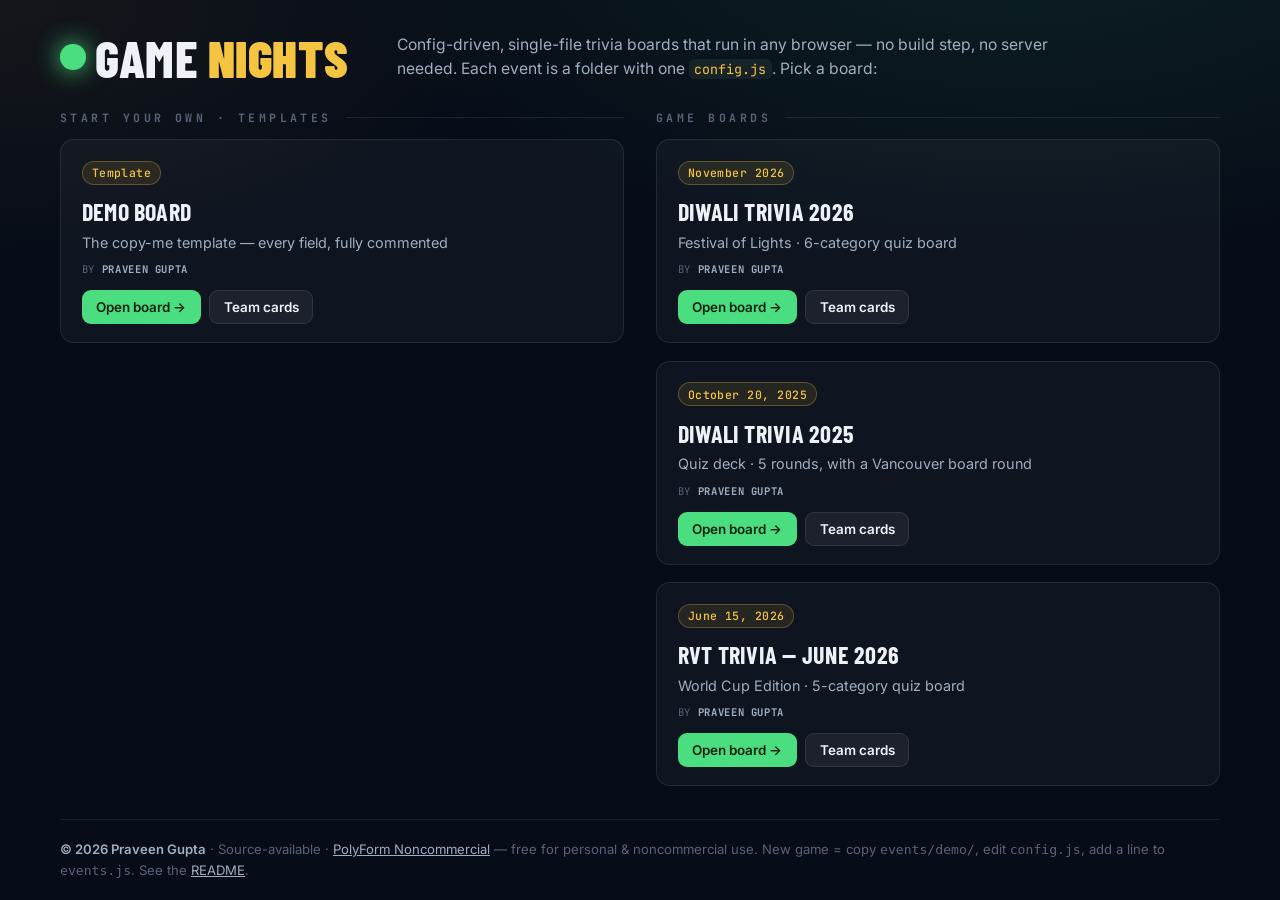
<file: index.html>
<!DOCTYPE html>
<html lang="en">

<head>
  <meta charset="utf-8">
  <meta name="viewport" content="width=device-width, initial-scale=1">
  <title>Game Nights — trivia boards</title>
  <meta name="description" content="Config-driven quiz-show trivia boards you can run in a browser.">
  <link rel="preconnect" href="https://fonts.googleapis.com">
  <link rel="preconnect" href="https://fonts.gstatic.com" crossorigin>
  <link
    href="https://fonts.googleapis.com/css2?family=Barlow+Condensed:wght@600;700;800;900&family=Inter:wght@400;500;600;700&family=JetBrains+Mono:wght@500;700&display=swap"
    rel="stylesheet">
  <style>
    :root {
      --bg: #060c18;
      --bg2: #04070f;
      --panel: rgba(255, 255, 255, .035);
      --panel-2: rgba(255, 255, 255, .06);
      --line: rgba(255, 255, 255, .09);
      --ink: #eef2f8;
      --ink-dim: #a0aec0;
      --muted: #596478;
      --accent: #4ade80;
      --gold: #f5c542;
      --radius: 14px;
    }

    * { box-sizing: border-box; margin: 0; scrollbar-width: thin; scrollbar-color: var(--panel-2) transparent; }
    *::-webkit-scrollbar { width: 9px; height: 9px; }
    *::-webkit-scrollbar-track { background: transparent; }
    *::-webkit-scrollbar-thumb { background: var(--panel-2); border-radius: 999px; }

    body {
      min-height: 100svh;
      display: flex;
      flex-direction: column;
      background:
        radial-gradient(1200px 600px at 80% -10%, rgba(74, 222, 128, .10), transparent 60%),
        radial-gradient(1000px 500px at 0% 0%, rgba(245, 197, 66, .06), transparent 55%),
        var(--bg);
      color: var(--ink);
      font-family: "Inter", system-ui, sans-serif;
      -webkit-font-smoothing: antialiased;
      padding: clamp(1.2rem, 3.5vh, 2.4rem) clamp(1rem, 5vw, 3rem) 1.2rem;
    }

    .wrap {
      max-width: 1160px;
      margin: 0 auto;
      width: 100%;
      flex: 1;                 /* pushes the footer to the bottom */
      display: flex;
      flex-direction: column;
    }

    /* brand on the left, pitch on the right — one compact masthead row */
    header {
      display: flex;
      align-items: center;
      gap: clamp(1.2rem, 4vw, 3rem);
      flex-wrap: wrap;
      margin-bottom: clamp(1.2rem, 3vh, 2rem);
    }

    .brand {
      flex: none;
      display: inline-flex; align-items: center; gap: .6rem;
      font-family: "Barlow Condensed", sans-serif; font-weight: 800;
      font-size: clamp(2.1rem, 4.6vw, 3.2rem); letter-spacing: .01em; text-transform: uppercase;
      line-height: 1;
    }
    .brand .dot { width: .5em; height: .5em; border-radius: 50%; background: var(--accent); box-shadow: 0 0 24px var(--accent); }
    .brand b { color: var(--gold); font-weight: 900; }

    .tagline { flex: 1; min-width: min(280px, 100%); color: var(--ink-dim); font-size: .98rem; max-width: 44rem; line-height: 1.55; }
    .tagline code { font-family: "JetBrains Mono", monospace; font-size: .85em; color: var(--gold); background: var(--panel-2); padding: .1em .4em; border-radius: 6px; }

    /* sections sit side by side on wide screens so the page fits without scrolling */
    main {
      flex: 1;
      display: grid;
      grid-template-columns: repeat(auto-fit, minmax(min(340px, 100%), 1fr));
      gap: 1.4rem 2rem;
      align-items: start;
    }

    .section-title {
      font-family: "JetBrains Mono", monospace; font-weight: 700; font-size: .72rem;
      letter-spacing: .3em; text-transform: uppercase; color: var(--muted);
      margin: 0 0 .9rem;
      display: flex; align-items: center; gap: .9rem;
    }
    .section-title::after { content: ""; flex: 1; height: 1px; background: var(--line); }

    .grid {
      display: grid; gap: 1.1rem;
      grid-template-columns: repeat(auto-fill, minmax(min(300px, 100%), 1fr));
    }

    .card {
      position: relative; display: flex; flex-direction: column;
      background: var(--panel); border: 1px solid var(--line); border-radius: var(--radius);
      padding: 1.3rem 1.3rem 1.1rem; transition: transform .16s ease, border-color .16s ease, background .16s ease;
    }
    .card:hover { transform: translateY(-3px); border-color: rgba(74, 222, 128, .4); background: var(--panel-2); }

    .chip {
      align-self: flex-start; font-family: "JetBrains Mono", monospace; font-weight: 500; font-size: .72rem;
      letter-spacing: .04em; color: var(--gold); background: rgba(245, 197, 66, .1);
      border: 1px solid rgba(245, 197, 66, .28); padding: .22rem .55rem; border-radius: 999px; margin-bottom: .9rem;
    }

    .card h2 {
      font-family: "Barlow Condensed", sans-serif; font-weight: 700; text-transform: uppercase;
      font-size: 1.5rem; letter-spacing: .01em; line-height: 1.08;
    }
    .card p { margin-top: .4rem; color: var(--ink-dim); font-size: .9rem; line-height: 1.5; flex: 1; }

    .byline {
      margin-top: .55rem; font-family: "JetBrains Mono", monospace; font-size: .66rem;
      letter-spacing: .06em; color: var(--muted); text-transform: uppercase;
    }
    .byline b { color: var(--ink-dim); font-weight: 700; }

    .actions { display: flex; gap: .5rem; margin-top: .9rem; flex-wrap: wrap; }
    .btn {
      display: inline-flex; align-items: center; gap: .35rem; text-decoration: none;
      font-weight: 600; font-size: .84rem; padding: .5rem .85rem; border-radius: 9px;
      border: 1px solid var(--line); color: var(--ink); background: var(--panel-2); transition: background .15s, border-color .15s;
    }
    .btn:hover { background: rgba(255, 255, 255, .1); }
    .btn.primary { background: var(--accent); color: #04220f; border-color: transparent; }
    .btn.primary:hover { filter: brightness(1.08); }

    footer {
      margin-top: 1.6rem; padding-top: 1.2rem; border-top: 1px solid var(--line);
      color: var(--muted); font-size: .82rem; line-height: 1.6;
    }
    footer a { color: var(--ink-dim); }
    footer .copy { color: var(--ink-dim); font-weight: 600; }
  </style>
</head>

<body>
  <div class="wrap">
    <header>
      <div class="brand"><span class="dot"></span>GAME <b>NIGHTS</b></div>
      <p class="tagline">Config-driven, single-file trivia boards that run in any browser — no build step, no
        server needed. Each event is a folder with one <code>config.js</code>. Pick a board:</p>
    </header>

    <main id="main"></main>

    <footer>
      <span class="copy">© 2026 Praveen Gupta</span> · Source-available ·
      <a href="https://github.com/pvgupta24/game-nights/blob/main/LICENSE">PolyForm Noncommercial</a> —
      free for personal &amp; noncommercial use. New game = copy <code>events/demo/</code>,
      edit <code>config.js</code>, add a line to <code>events.js</code>. See the
      <a href="https://github.com/pvgupta24/game-nights">README</a>.
    </footer>
  </div>

  <script src="events.js"></script>
  <script>
    (function () {
      var events = window.TRIVIA_EVENTS || [];
      var main = document.getElementById("main");
      function esc(s) { var d = document.createElement("div"); d.textContent = s == null ? "" : s; return d.innerHTML; }

      function card(ev) {
        var base = "events/" + ev.slug + "/";
        var play = base + (ev.play || "index.html");
        var cards = ev.cards ? '<a class="btn" href="' + base + 'team-cards.html">Team cards</a>' : "";
        var byline = ev.author ? '<div class="byline">by <b>' + esc(ev.author) + '</b></div>' : "";
        return '' +
          '<article class="card">' +
            (ev.date ? '<span class="chip">' + esc(ev.date) + '</span>' : '') +
            '<h2>' + esc(ev.title) + '</h2>' +
            '<p>' + esc(ev.subtitle) + '</p>' +
            byline +
            '<div class="actions">' +
              '<a class="btn primary" href="' + play + '">Open board →</a>' +
              cards +
            '</div>' +
          '</article>';
      }

      function section(title, list) {
        if (!list.length) return "";
        return '<section>' +
                 '<div class="section-title">' + esc(title) + '</div>' +
                 '<div class="grid">' + list.map(card).join("") + '</div>' +
               '</section>';
      }

      var boards = events.filter(function (e) { return (e.kind || "board") === "board"; });
      var templates = events.filter(function (e) { return e.kind === "template"; });

      main.innerHTML =
        section("Start your own · templates", templates) +
        section("Game boards", boards);

      if (!events.length) main.innerHTML = '<p style="color:var(--ink-dim)">No events yet — add one to events.js.</p>';
    })();
  </script>
</body>

</html>
</file>
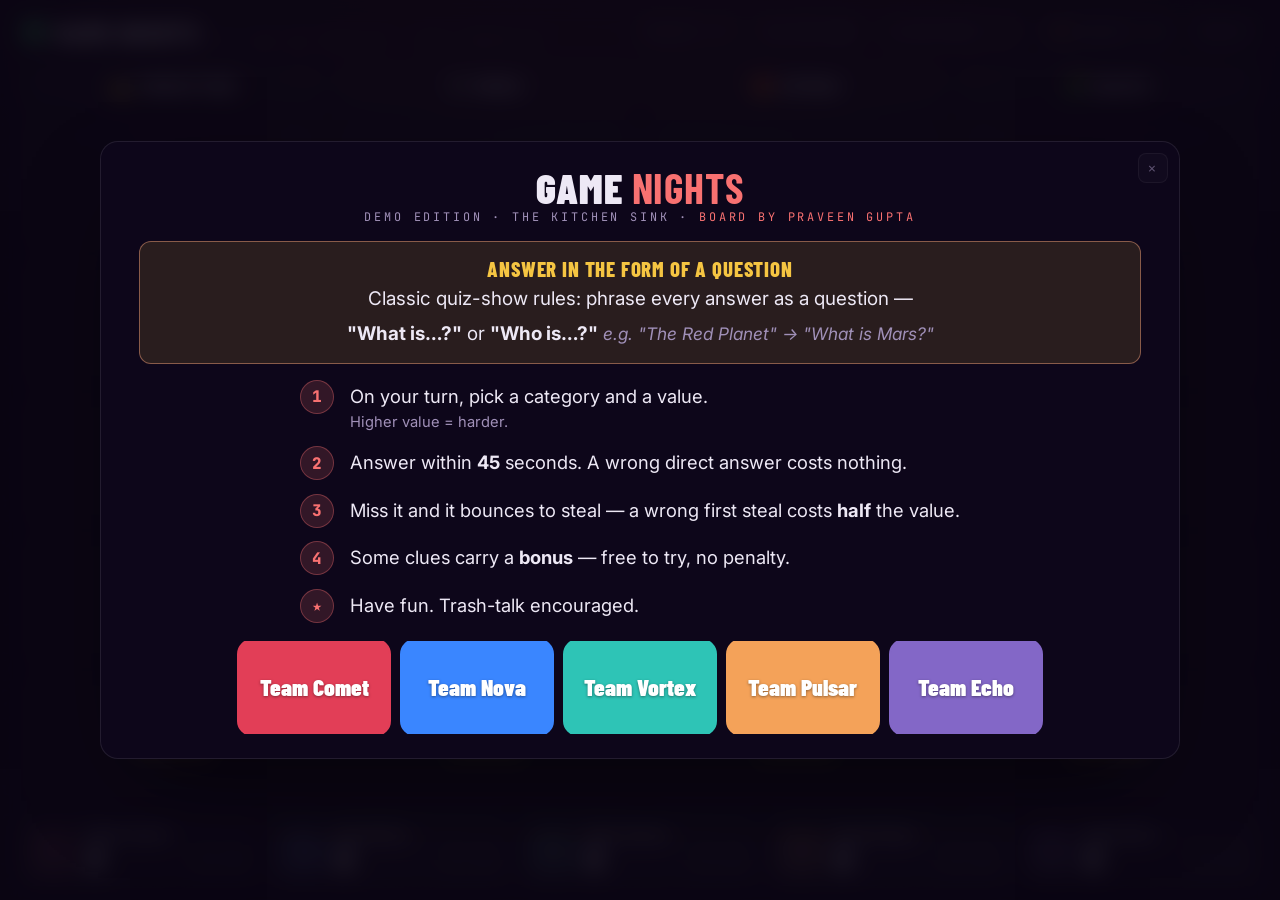
<file: events/demo/index.html>
<!DOCTYPE html>
<html lang="en">

<head>
  <meta charset="utf-8">
  <meta name="viewport" content="width=device-width, initial-scale=1">
  <title>Game Nights · Demo Board</title>
  <link rel="preconnect" href="https://fonts.googleapis.com">
  <link rel="preconnect" href="https://fonts.gstatic.com" crossorigin>
  <link
    href="https://fonts.googleapis.com/css2?family=Barlow+Condensed:wght@600;700;800;900&family=Inter:wght@400;500;600;700;800&family=JetBrains+Mono:wght@400;500;700;800&display=swap"
    rel="stylesheet">
  <link rel="stylesheet" href="../../engine/quizboard.css">
</head>

<body>
  <!-- Demo event = engine + config. Edit config.js; the engine builds the board. -->
  <script src="config.js"></script>
  <script src="../../engine/youtube.js"></script>
  <script src="../../engine/quizboard.js"></script>
</body>

</html>
</file>
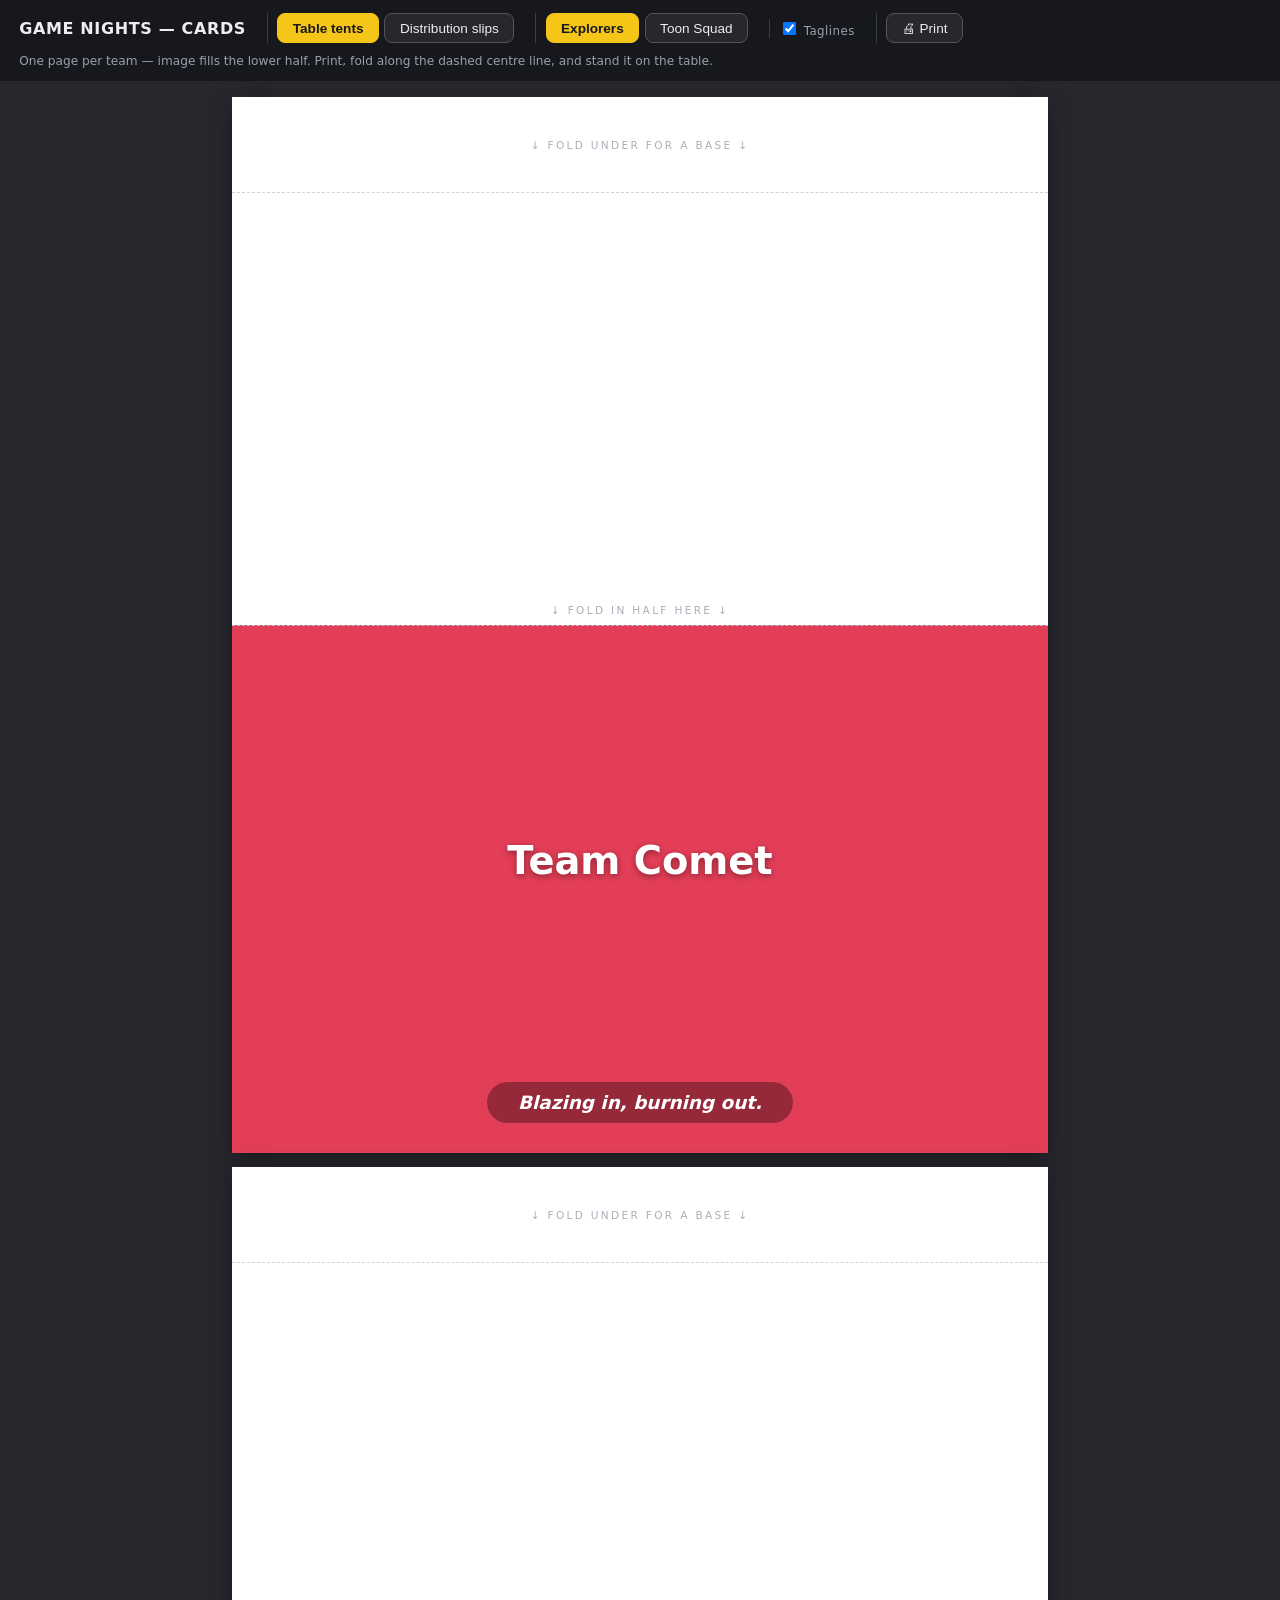
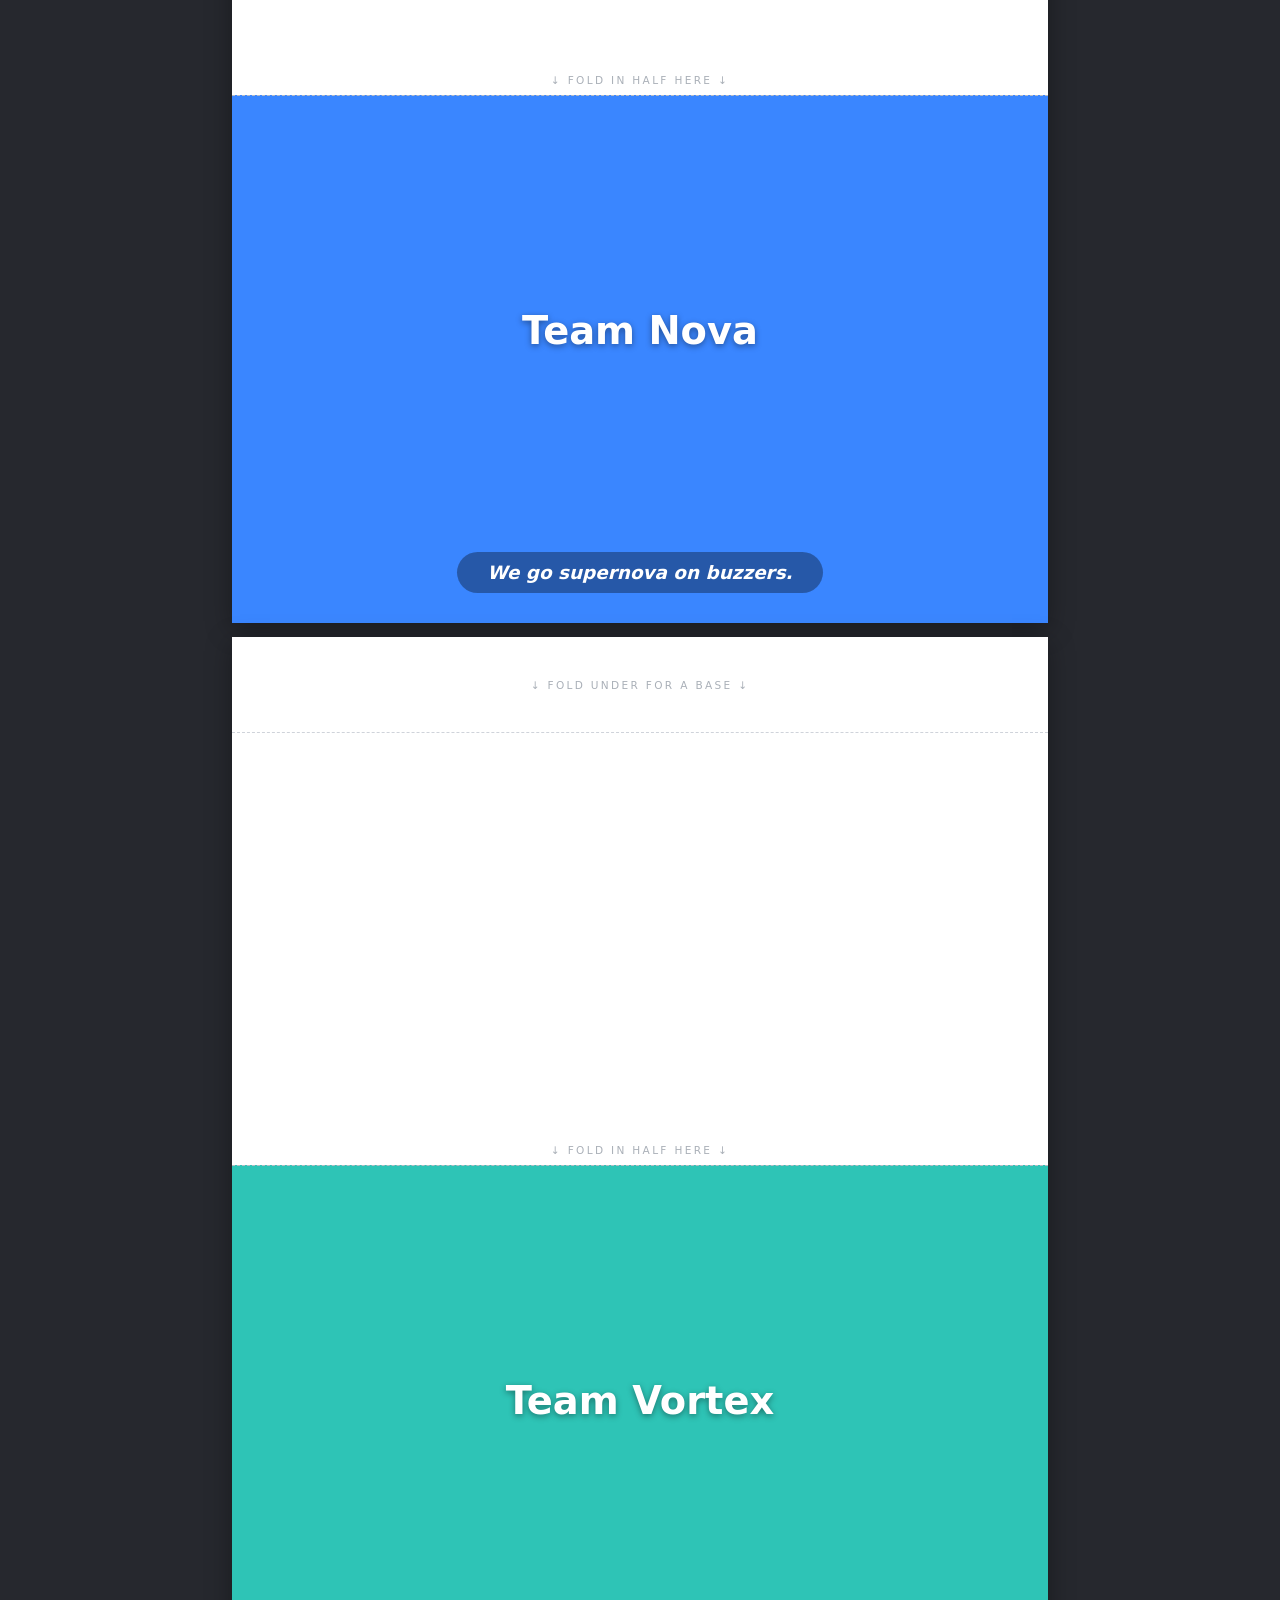
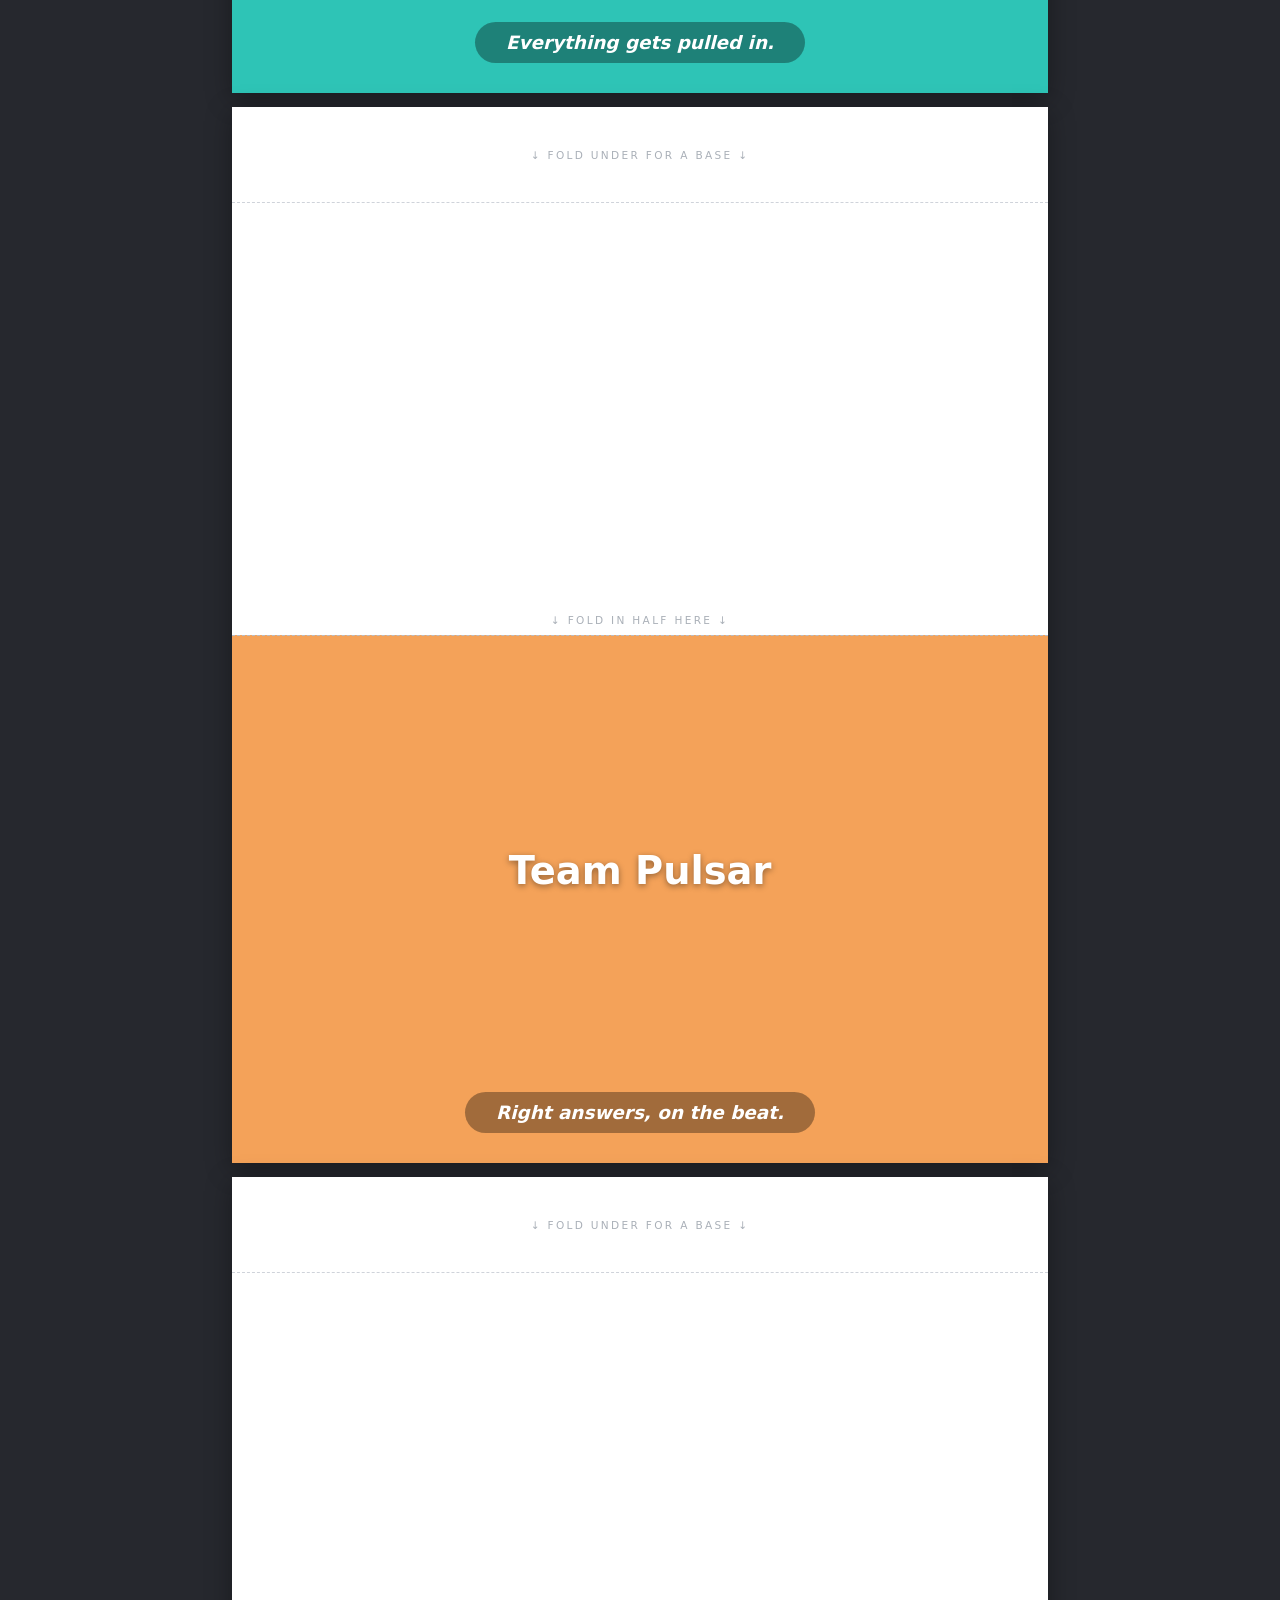
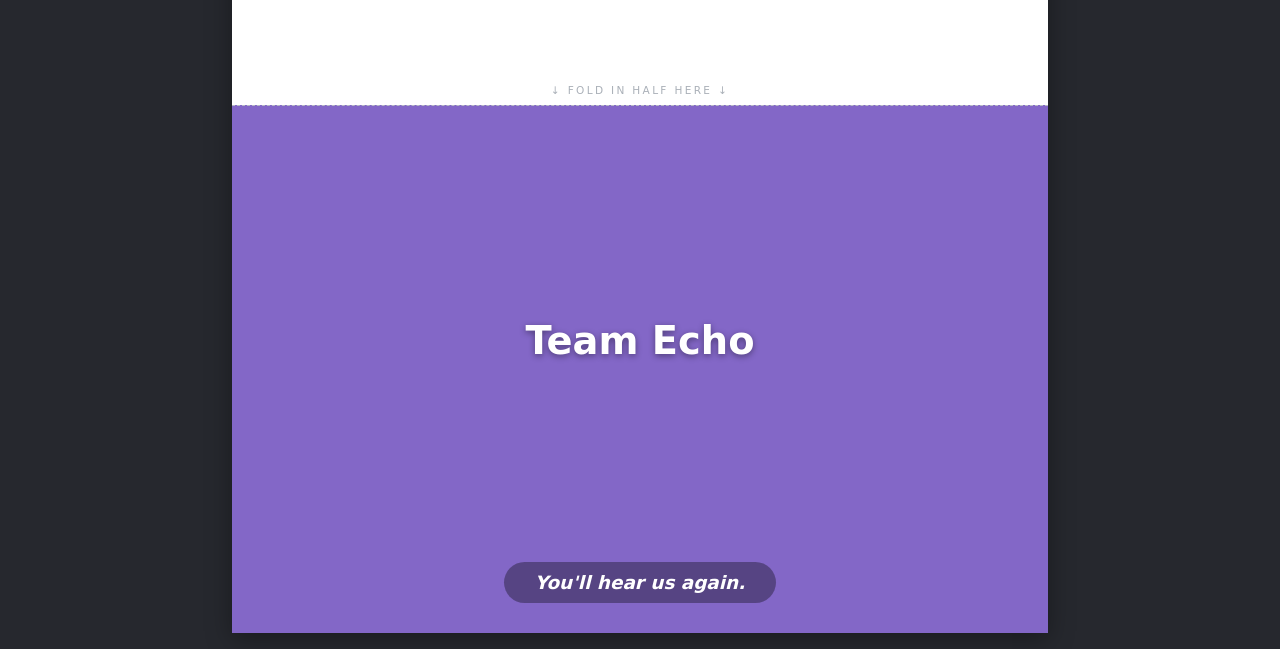
<file: events/demo/team-cards.html>
<!DOCTYPE html>
<html lang="en">

<head>
  <meta charset="utf-8">
  <meta name="viewport" content="width=device-width, initial-scale=1">
  <title>Game Nights · Demo — Team Cards</title>
  <link rel="stylesheet" href="../../engine/team-cards.css">
</head>

<body>
  <!-- Printable team badges — reads the same config.js roster as the board. -->
  <script src="config.js"></script>
  <script src="../../engine/team-cards.js"></script>
</body>

</html>
</file>
<file: engine/quizboard.css>
/* ============ THEMES — IPL-fantasy design language (Stadium palettes) ============ */
    /* noir = Stadium Noir (deep navy, green accent) · dusk = Dusk Stadium (plum, coral) · day = Day Game (warm paper) */
    :root,
    [data-theme="noir"] {
      --bg: #060c18;
      --bg2: #04070f;
      --panel: rgba(255, 255, 255, .034);
      --panel-2: rgba(255, 255, 255, .06);
      --panel-3: rgba(255, 255, 255, .09);
      --line: rgba(255, 255, 255, .082);
      --line-soft: rgba(255, 255, 255, .05);
      --ink: #eef2f8;
      --ink-dim: #a0aec0;
      --muted: #596478;
      --accent: #4ade80;
      --accent-deep: #2f9d5b;
      --accent-2: #f5c542;
      --accent-glow: rgba(74, 222, 128, .16);
      --gold: #f5c542;
      --gold-fg: #000000;
      --on-accent: #04220f;
      --danger: #ef4444;
      --ok: #4ade80;
      --modal-bg: #0b1120;
      --scrim: rgba(3, 6, 12, .88);
      --vignette: transparent;
      --texture: .5;
      --radius: 10px;
    }

    [data-theme="dusk"] {
      --bg: #12091e;
      --bg2: #0a0512;
      --panel: rgba(255, 255, 255, .04);
      --panel-2: rgba(255, 255, 255, .07);
      --panel-3: rgba(255, 255, 255, .10);
      --line: rgba(255, 255, 255, .09);
      --line-soft: rgba(255, 255, 255, .055);
      --ink: #ede8f5;
      --ink-dim: #a090b8;
      --muted: #5e4f72;
      --accent: #f87171;
      --accent-deep: #c4504f;
      --accent-2: #f5c542;
      --accent-glow: rgba(248, 113, 113, .18);
      --gold: #f5c542;
      --gold-fg: #1a1200;
      --on-accent: #2a0008;
      --danger: #f87171;
      --ok: #4ade80;
      --modal-bg: #0d061a;
      --scrim: rgba(10, 5, 18, .88);
      --vignette: transparent;
      --texture: .45;
      --radius: 10px;
    }

    [data-theme="day"] {
      --bg: #f2f5f9;
      --bg2: #e7ecf3;
      --panel: rgba(255, 255, 255, .85);
      --panel-2: rgba(0, 0, 0, .04);
      --panel-3: rgba(0, 0, 0, .07);
      --line: rgba(0, 0, 0, .09);
      --line-soft: rgba(0, 0, 0, .06);
      --ink: #12202e;
      --ink-dim: #445060;
      --muted: #8a9ab0;
      --accent: #16a34a;
      --accent-deep: #0f7a37;
      --accent-2: #b8860b;
      --accent-glow: rgba(22, 163, 74, .14);
      --gold: #b8860b;
      --gold-fg: #ffffff;
      --on-accent: #ffffff;
      --danger: #dc2626;
      --ok: #16a34a;
      --modal-bg: #ffffff;
      --scrim: rgba(242, 245, 249, .93);
      --vignette: transparent;
      --texture: .16;
      --radius: 10px;
    }

    /* festive night: aubergine sky, marigold lamps, rani-pink rangoli accents */
    [data-theme="diya"] {
      --bg: #160b1e;
      --bg2: #0d0613;
      --panel: rgba(255, 214, 160, .04);
      --panel-2: rgba(255, 214, 160, .07);
      --panel-3: rgba(255, 214, 160, .10);
      --line: rgba(255, 206, 140, .10);
      --line-soft: rgba(255, 206, 140, .06);
      --ink: #fbf1e3;
      --ink-dim: #c9ab8a;
      --muted: #6f5a54;
      --accent: #f59e0b;
      --accent-deep: #c2410c;
      --accent-2: #f472b6;
      --accent-glow: rgba(245, 158, 11, .20);
      --gold: #fcd34d;
      --gold-fg: #1a0f00;
      --on-accent: #2a1400;
      --danger: #f87171;
      --ok: #4ade80;
      --modal-bg: #170c20;
      --scrim: rgba(12, 6, 16, .9);
      --vignette: transparent;
      --texture: .45;
      --radius: 10px;
    }

    * {
      box-sizing: border-box;
      margin: 0
    }

    html,
    body {
      height: 100%
    }

    body {
      background: var(--bg);
      color: var(--ink);
      font-family: "Inter", system-ui, sans-serif;
      overflow: hidden;
      user-select: none;
      -webkit-font-smoothing: antialiased;
      -moz-osx-font-smoothing: grayscale;
      transition: background .25s ease, color .25s ease;
    }

    /* subtle, theme-aware scrollbars — if one ever appears, it should whisper */
    * {
      scrollbar-width: thin;
      scrollbar-color: var(--panel-3) transparent;
    }

    *::-webkit-scrollbar {
      width: 9px;
      height: 9px;
    }

    *::-webkit-scrollbar-track {
      background: transparent;
    }

    *::-webkit-scrollbar-thumb {
      background: var(--panel-3);
      border-radius: 999px;
      border: 2px solid transparent;
      background-clip: padding-box;
    }

    *::-webkit-scrollbar-thumb:hover {
      background: var(--muted);
      background-clip: padding-box;
    }

    *::-webkit-scrollbar-corner {
      background: transparent;
    }

    /* subtle fractal-noise grain, IPL style */
    body::before {
      content: "";
      position: fixed;
      inset: 0;
      pointer-events: none;
      z-index: 0;
      opacity: var(--texture);
      background-image: url("data:image/svg+xml,%3Csvg viewBox='0 0 256 256' xmlns='http://www.w3.org/2000/svg'%3E%3Cfilter id='n'%3E%3CfeTurbulence type='fractalNoise' baseFrequency='0.85' numOctaves='4' stitchTiles='stitch'/%3E%3C/filter%3E%3Crect width='100%25' height='100%25' filter='url(%23n)' opacity='0.04'/%3E%3C/svg%3E");
    }

    /* soft primary glow from the top, very faint */
    body::after {
      content: "";
      position: fixed;
      inset: 0;
      pointer-events: none;
      z-index: 0;
      background: radial-gradient(120% 80% at 50% -15%, var(--accent-glow), transparent 55%);
    }

    #app {
      position: relative;
      z-index: 1;
      height: 100svh;
      display: flex;
      flex-direction: column;
      padding: 1rem 1.3rem .85rem;
      gap: .85rem;
    }

    /* ============ header ============ */
    header {
      display: flex;
      align-items: center;
      gap: 1rem;
      flex-wrap: wrap;
    }

    .brand {
      display: flex;
      align-items: baseline;
      gap: .7rem;
    }

    .brand .mark {
      font-family: "Barlow Condensed", sans-serif;
      font-weight: 900;
      letter-spacing: .04em;
      font-size: 1.7rem;
      text-transform: uppercase;
      color: var(--ink);
      display: flex;
      align-items: center;
      gap: .5rem;
    }

    .brand .dot {
      width: 12px;
      height: 12px;
      border-radius: 3px;
      background: var(--accent);
      box-shadow: 0 0 14px var(--accent-glow);
    }

    /* optional event logo in place of the accent dot (meta.logo) */
    .brand .brandlogo {
      height: 26px;
      width: auto;
      max-width: 44px;
      object-fit: contain;
      border-radius: 5px;
      display: block;
    }

    .brand .sub {
      font-family: "JetBrains Mono", monospace;
      font-size: .66rem;
      letter-spacing: .28em;
      color: var(--ink-dim);
      text-transform: uppercase;
    }

    header .spacer {
      flex: 1
    }

    .hbtn {
      font-family: "JetBrains Mono", monospace;
      font-size: .68rem;
      letter-spacing: .12em;
      text-transform: uppercase;
      color: var(--ink-dim);
      background: var(--panel);
      border: 1px solid var(--line);
      border-radius: 8px;
      padding: .46rem .8rem;
      cursor: pointer;
      transition: all .16s ease;
    }

    .hbtn:hover {
      color: var(--ink);
      border-color: var(--accent-deep);
      background: var(--panel-2);
    }

    .hbtn.warn:hover {
      color: var(--danger);
      border-color: var(--danger);
    }

    /* subtle close ✕ for the rules card + settings drawer */
    .mclose {
      position: absolute;
      top: .7rem;
      right: .7rem;
      width: 30px;
      height: 30px;
      display: flex;
      align-items: center;
      justify-content: center;
      padding: 0;
      font-size: .82rem;
      line-height: 1;
      opacity: .55;
      z-index: 3;
    }

    .mclose:hover {
      opacity: 1;
    }

    /* ============ board ============ */
    #board {
      flex: 1;
      display: grid;
      gap: 9px;
      min-height: 0;
      grid-template-rows: auto repeat(5, minmax(0, 1fr));
    }

    .cat {
      display: flex;
      align-items: center;
      justify-content: center;
      text-align: center;
      padding: .7rem .4rem;
      background: var(--panel);
      color: var(--ink);
      border: 1px solid var(--line);
      border-radius: var(--radius);
      font-family: "Barlow Condensed", sans-serif;
      font-weight: 800;
      letter-spacing: .05em;
      text-transform: uppercase;
      font-size: clamp(.78rem, 1.5vw, 1.35rem);
      animation: drop .5s cubic-bezier(.2, .7, .2, 1) backwards;
    }

    .cell {
      position: relative;
      min-height: 0;
      border: 1px solid var(--line);
      border-radius: var(--radius);
      background: var(--panel);
      color: var(--gold);
      font-family: "JetBrains Mono", monospace;
      font-weight: 800;
      font-size: clamp(1rem, 5vmin, 4rem);
      display: flex;
      align-items: center;
      justify-content: center;
      cursor: pointer;
      transition: transform .15s ease, border-color .15s ease, box-shadow .15s ease, background .15s ease;
      animation: drop .5s cubic-bezier(.2, .7, .2, 1) backwards;
      overflow: hidden;
    }

    .cell:hover {
      transform: translateY(-3px);
      background: var(--panel-2);
      border-color: color-mix(in oklch, var(--accent) 45%, var(--line));
      box-shadow: 0 12px 32px -14px var(--accent-glow);
    }

    .cell.used {
      color: var(--ink-dim);
      cursor: pointer;
      background: linear-gradient(165deg, var(--panel) 0%, var(--bg2) 100%);
      border-color: var(--line-soft);
      border-style: dashed;
    }

    .cell.used .val {
      opacity: .5;
      font-size: .72em;
    }

    .cell.used::after {
      content: "↺ review";
      position: absolute;
      bottom: 7px;
      left: 0;
      right: 0;
      text-align: center;
      font-family: "JetBrains Mono", monospace;
      font-size: .5rem;
      letter-spacing: .18em;
      text-transform: uppercase;
      color: var(--ink-dim);
      opacity: .7;
    }

    .cell.used:hover {
      transform: translateY(-2px);
      border-style: solid;
      border-color: var(--accent-deep);
      box-shadow: none;
    }

    @keyframes drop {
      from {
        opacity: 0;
        transform: translateY(14px)
      }

      to {
        opacity: 1;
        transform: none
      }
    }

    /* ============ score rail ============ */
    #rail {
      display: flex;
      gap: 9px;
    }

    .team {
      flex: 1;
      min-width: 0;
      display: flex;
      align-items: center;
      gap: .6rem;
      background: linear-gradient(165deg, var(--panel-2), var(--panel));
      border: 1px solid var(--line);
      border-radius: var(--radius);
      padding: .5rem .7rem;
    }

    .team .tlogo {
      width: 42px;
      height: 42px;
      border-radius: 10px;
      object-fit: cover;
      flex: none;
      background: var(--panel-3);
      box-shadow: 0 0 0 2px var(--tc, var(--accent)), 0 0 12px -2px var(--tc, transparent);
    }

    .team .tlogo.hidden {
      box-shadow: none;
      display: flex;
      align-items: center;
      justify-content: center;
      border: 2px solid var(--tc, var(--accent));
      color: var(--tc, var(--accent));
      font-family: "JetBrains Mono", monospace;
      font-weight: 700;
      font-size: 1.2rem;
    }

    .team .tinfo {
      flex: 1;
      min-width: 0;
    }

    .team .tname {
      display: block;
      font-weight: 800;
      font-size: clamp(.82rem, 1vw, 1.05rem);
      letter-spacing: .02em;
      white-space: nowrap;
      overflow: hidden;
      text-overflow: ellipsis;
      color: var(--ink);
      margin-bottom: .05rem;
    }

    .team .row {
      display: flex;
      align-items: center;
      gap: .4rem;
    }

    .team .score {
      flex: 1;
      font-family: "JetBrains Mono", monospace;
      font-weight: 800;
      font-size: clamp(1.35rem, 2.7vw, 2.5rem);
      color: var(--ink);
      font-variant-numeric: tabular-nums;
      line-height: 1;
    }

    .team .score.neg {
      color: var(--danger);
    }

    .team .adj {
      width: 25px;
      height: 25px;
      border-radius: 7px;
      border: 1px solid var(--line);
      background: var(--panel);
      color: var(--ink-dim);
      cursor: pointer;
      font-family: "JetBrains Mono", monospace;
      font-size: .9rem;
      line-height: 1;
      transition: all .15s ease;
    }

    .team .adj:hover {
      color: var(--ink);
      border-color: var(--tc, var(--ink-dim));
    }

    /* ============ question overlay ============ */
    #overlay {
      position: fixed;
      inset: 0;
      z-index: 20;
      display: none;
      background: var(--scrim);
      backdrop-filter: blur(9px);
    }

    #overlay.open {
      display: flex;
      flex-direction: column;
      padding: 1.2rem clamp(1.1rem, 2.6vw, 2.4rem) .9rem;
      animation: fade .25s ease;
      gap: .8rem;
    }

    @keyframes fade {
      from {
        opacity: 0
      }

      to {
        opacity: 1
      }
    }

    .ohead {
      display: flex;
      align-items: center;
      gap: 1rem;
    }

    .ohead .ocat {
      font-family: "Barlow Condensed", sans-serif;
      font-weight: 800;
      letter-spacing: .06em;
      text-transform: uppercase;
      color: var(--accent);
      font-size: 1.4rem;
    }

    .ohead .opts {
      font-family: "JetBrains Mono", monospace;
      color: var(--gold);
      font-weight: 800;
      font-size: 1.5rem;
      background: color-mix(in oklch, var(--gold) 12%, transparent);
      border: 1px solid color-mix(in oklch, var(--gold) 32%, var(--line));
      border-radius: 8px;
      padding: .1rem .7rem;
    }

    .ohead .reviewTag {
      display: none;
      font-family: "JetBrains Mono", monospace;
      font-size: .66rem;
      letter-spacing: .2em;
      text-transform: uppercase;
      color: var(--ink-dim);
      border: 1px dashed var(--line);
      border-radius: 6px;
      padding: .3rem .6rem;
    }

    .ohead.review .reviewTag {
      display: inline;
    }

    .ohead .oclose {
      margin-left: auto;
    }

    /* timer */
    .thud {
      display: flex;
      align-items: center;
      gap: .55rem;
      font-family: "JetBrains Mono", monospace;
      margin-left: auto;
    }

    .ohead.review+#ttrack {
      opacity: .25;
    }

    .thud #timerMode {
      font-size: .62rem;
      letter-spacing: .22em;
      text-transform: uppercase;
      color: var(--ink-dim);
      font-weight: 600;
    }

    .thud #timeLeft {
      font-size: 1.4rem;
      font-weight: 800;
      color: var(--accent);
      font-variant-numeric: tabular-nums;
      min-width: 2.2ch;
      text-align: right;
    }

    .thud.pass #timeLeft {
      color: var(--danger);
    }

    .thud.pass #timerMode {
      color: var(--danger);
    }

    .thud.urgent #timeLeft {
      animation: pulse .5s ease infinite alternate;
    }

    .thud.expired #timerMode {
      color: var(--danger);
      font-weight: 800;
    }

    .thud .ctl {
      font-size: .58rem;
      letter-spacing: .14em;
      text-transform: uppercase;
      color: var(--ink-dim);
      border: 1px solid var(--line);
      border-radius: 5px;
      padding: .18rem .4rem;
    }

    .thud.paused .ctl {
      color: var(--accent);
      border-color: var(--accent-deep);
    }

    @keyframes pulse {
      from {
        opacity: 1
      }

      to {
        opacity: .35
      }
    }

    #ttrack {
      flex: none;
      position: relative;
      height: 24px;
      margin: -.1rem 0;
    }

    #ttrack .rail {
      position: absolute;
      left: 0;
      right: 0;
      bottom: 5px;
      height: 4px;
      background: var(--line-soft);
      border-radius: 3px;
    }

    #tfill {
      position: absolute;
      left: 0;
      bottom: 5px;
      height: 4px;
      width: 0%;
      background: linear-gradient(90deg, var(--accent-deep), var(--accent));
      border-radius: 3px;
    }

    #ttrack.pass #tfill {
      background: linear-gradient(90deg, #9a3a28, var(--danger));
    }

    #car {
      position: absolute;
      bottom: 3px;
      left: 0;
      opacity: .16;
      transition: opacity .25s ease;
      will-change: transform;
      line-height: 1;
    }

    #car svg {
      width: 34px;
      display: block;
    }

    #car.asClock svg {
      width: 22px;
    }

    #car.asClock {
      bottom: 1px;
    }

    #car.asGlyph {
      bottom: 1px;
    }

    #car .memoji {
      display: block;
      font-size: 18px;
      line-height: 1;
    }

    #car path {
      fill: var(--gold);
    }

    #car line {
      stroke: var(--gold);
    }

    #car ellipse {
      fill: var(--bg);
    }

    #car circle {
      fill: var(--bg);
      stroke: var(--gold);
    }

    #ttrack.running #car {
      opacity: 1;
    }

    #ttrack.pass #car path {
      fill: var(--danger);
    }

    #ttrack.pass #car circle {
      stroke: var(--danger);
    }

    #ttrack.pass #car line {
      stroke: var(--danger);
    }

    #ttrack.expired #tfill {
      animation: flash .3s ease 4;
    }

    @keyframes flash {
      from {
        opacity: 1
      }

      to {
        opacity: .3
      }
    }

    /* split panes */
    .osplit {
      flex: 1;
      min-height: 0;
      display: grid;
      gap: 11px;
      grid-template-columns: 1.05fr 1fr;
      grid-template-rows: minmax(0, 1fr);
    }

    .osplit.hasBonus {
      grid-template-rows: minmax(0, 1.7fr) minmax(0, 1fr);
    }

    .pane {
      background: linear-gradient(165deg, var(--panel-2), var(--panel));
      border: 1px solid var(--line);
      border-radius: var(--radius);
      padding: 1.1rem 1.3rem;
      display: flex;
      flex-direction: column;
      gap: .7rem;
      min-height: 0;
      overflow: hidden;
    }

    .pane .plab {
      font-family: "JetBrains Mono", monospace;
      font-size: .62rem;
      letter-spacing: .28em;
      text-transform: uppercase;
      color: var(--ink-dim);
      flex: none;
    }

    .pane .center {
      flex: 1;
      display: flex;
      flex-direction: column;
      justify-content: center;
      gap: .85rem;
      min-height: 0;
    }

    .oq {
      font-size: clamp(1.2rem, 2.35vw, 2.05rem);
      font-weight: 600;
      line-height: 1.32;
      text-wrap: balance;
    }

    .oq em {
      color: var(--accent);
      font-style: normal;
      font-weight: 700;
    }

    /* highlighted key term (from «…», *…* or <em>) and the auto quiz-show pointer (this/these) */
    .hl {
      color: var(--accent);
      font-weight: 800;
      font-style: normal;
    }

    .kw {
      color: var(--accent);
      font-weight: 600;
    }

    .hostnote {
      font-size: .82rem;
      color: var(--ink-dim);
      font-style: italic;
    }

    .clue {
      display: none;
      border-left: 3px solid var(--accent-2);
      padding: .35rem 0 .35rem .9rem;
      color: var(--ink-dim);
      font-size: 1rem;
      animation: slideIn .3s ease;
    }

    .clue.shown {
      display: block
    }

    .clue b {
      color: var(--accent-2);
      font-weight: 700;
    }

    /* answer pane */
    .apane.revealed {
      border-color: var(--accent-deep);
      box-shadow: 0 0 50px -22px var(--accent-glow) inset;
    }

    .awaiting {
      display: flex;
      flex-direction: column;
      align-items: center;
      justify-content: center;
      gap: .7rem;
      flex: 1;
      color: var(--ink-dim);
      opacity: .5;
    }

    .awaiting .glyph {
      font-size: 3rem;
      font-family: "JetBrains Mono", monospace;
    }

    .awaiting .k {
      font-family: "JetBrains Mono", monospace;
      font-size: .64rem;
      letter-spacing: .24em;
      text-transform: uppercase;
    }

    .arev {
      display: none;
      flex: 1;
      min-height: 0;
      flex-direction: column;
      gap: .8rem;
      animation: slideIn .3s ease;
    }

    .arev.shown {
      display: flex
    }

    .amedia {
      flex: 1;
      min-height: 0;
      display: flex;
      align-items: center;
      justify-content: center;
      width: 100%;
    }

    .arev.noMedia .amedia {
      display: none;
    }

    .arev.noMedia {
      justify-content: center;
    }

    .arev img {
      max-width: 100%;
      max-height: 100%;
      object-fit: contain;
      border-radius: 10px;
      border: 1px solid var(--line);
    }

    .arev img.hidden {
      display: none
    }

    /* video sized by the pane's available HEIGHT (height:100% → width from ratio) so it never overflows/scrolls */
    .ytwrap {
      position: relative;
      height: 100%;
      aspect-ratio: 16/9;
      width: auto;
      max-width: 100%;
      margin: auto;
      display: none;
    }

    .ytwrap.on {
      display: block;
    }

    .ytwrap iframe {
      position: absolute;
      inset: 0;
      width: 100%;
      height: 100%;
      border: 0;
      border-radius: 10px;
    }

    .arev .aval {
      flex: none;
      font-size: clamp(1.05rem, 1.6vw, 1.45rem);
      font-weight: 800;
      color: var(--accent);
      line-height: 1.25;
      text-align: center;
    }

    /* bonus panes */
    .bpane {
      padding: .85rem 1.3rem;
    }

    .bq {
      font-size: clamp(.95rem, 1.5vw, 1.2rem);
      line-height: 1.4;
      color: var(--ink);
    }

    .bwait {
      color: var(--ink-dim);
      opacity: .55;
      font-family: "JetBrains Mono", monospace;
      font-size: .66rem;
      letter-spacing: .2em;
      text-transform: uppercase;
      display: flex;
      align-items: center;
      flex: 1;
    }

    .brev {
      display: none;
      flex: 1;
      min-height: 0;
      flex-direction: column;
      justify-content: center;
      animation: slideIn .3s ease;
    }

    .brev.shown {
      display: flex
    }

    .bval {
      font-size: clamp(1rem, 1.6vw, 1.35rem);
      font-weight: 800;
      color: var(--accent);
    }

    @keyframes slideIn {
      from {
        opacity: 0;
        transform: translateX(-8px)
      }

      to {
        opacity: 1;
        transform: none
      }
    }

    /* audio module */
    .oaudio {
      display: none;
      align-items: center;
      gap: .7rem;
      flex: none;
    }

    .oaudio.shown {
      display: flex
    }

    .oaudio button {
      width: 48px;
      height: 48px;
      border-radius: 50%;
      border: 1px solid var(--accent-deep);
      background: var(--accent-glow);
      color: var(--accent);
      font-size: 1.05rem;
      cursor: pointer;
      transition: all .15s ease;
    }

    .oaudio button:hover {
      background: var(--accent);
      color: var(--on-accent);
    }

    .oaudio .meta {
      font-family: "JetBrains Mono", monospace;
      font-size: .64rem;
      letter-spacing: .14em;
      text-transform: uppercase;
      color: var(--ink-dim);
    }

    .oaudio .missing {
      color: var(--danger);
    }

    /* footer */
    .ofoot {
      flex: none;
      display: flex;
      flex-direction: column;
      gap: .6rem;
      padding-top: .7rem;
      border-top: 1px solid var(--line);
    }

    .actions {
      display: flex;
      gap: .5rem;
      flex-wrap: wrap;
      align-items: center;
    }

    .abtn {
      font-family: "JetBrains Mono", monospace;
      font-size: .72rem;
      letter-spacing: .12em;
      text-transform: uppercase;
      background: var(--panel);
      border: 1px solid var(--line);
      color: var(--ink);
      border-radius: 8px;
      padding: .55rem 1rem;
      cursor: pointer;
      transition: all .15s ease;
    }

    .abtn:hover {
      border-color: var(--accent);
      color: var(--accent);
    }

    .abtn.primary {
      border-color: var(--accent-deep);
      background: var(--accent);
      color: var(--on-accent);
      font-weight: 800;
    }

    .abtn.primary:hover {
      filter: brightness(1.08);
    }

    .legend {
      font-family: "JetBrains Mono", monospace;
      font-size: .6rem;
      color: var(--ink-dim);
      letter-spacing: .08em;
      margin-left: auto;
    }

    .legend b {
      color: var(--ink);
    }

    .award {
      display: flex;
      gap: .45rem;
      flex-wrap: wrap;
      align-items: center;
    }

    .award .alab {
      font-family: "JetBrains Mono", monospace;
      font-size: .66rem;
      letter-spacing: .2em;
      text-transform: uppercase;
      color: var(--ink-dim);
      margin-right: .3rem;
      min-width: 96px;
      font-weight: 600;
    }

    .chip {
      border: 1px solid var(--line);
      border-radius: 999px;
      padding: .45rem 1rem;
      background: var(--panel);
      color: var(--ink);
      font-weight: 800;
      font-size: .84rem;
      cursor: pointer;
      transition: all .14s ease;
      letter-spacing: .02em;
      display: inline-flex;
      align-items: center;
      gap: .4rem;
    }

    .chip::before {
      content: "";
      width: 9px;
      height: 9px;
      border-radius: 50%;
      background: var(--tc, var(--accent));
      flex: none;
    }

    .chip:hover {
      border-color: var(--tc);
      transform: translateY(-1px);
    }

    .chip.plus {
      background: var(--tc);
      border-color: var(--tc);
      color: var(--on-accent);
    }

    .chip.plus::before {
      background: var(--on-accent);
    }

    .chip.minus {
      background: var(--danger);
      border-color: var(--danger);
      color: #fff;
    }

    .chip.minus::before {
      background: #fff;
    }

    /* ============ rules modal ============ */
    #rules {
      position: fixed;
      inset: 0;
      z-index: 40;
      display: none;
      background: var(--scrim);
      backdrop-filter: blur(11px);
      align-items: center;
      justify-content: center;
      padding: 2rem;
    }

    #rules.open {
      display: flex;
      animation: fade .25s ease;
    }

    .rcard {
      position: relative;
      width: min(1080px, 96vw);
      max-height: 94vh;
      overflow: auto;
      text-align: center;
      background: var(--modal-bg);
      border: 1px solid var(--line);
      border-radius: 18px;
      padding: clamp(1.1rem, 2.6vh, 2rem) clamp(1.2rem, 3vw, 2.8rem);
      box-shadow: 0 40px 90px -30px rgba(0, 0, 0, .6);
    }

    .rcard h1 {
      font-family: "Barlow Condensed", sans-serif;
      font-weight: 900;
      letter-spacing: .02em;
      text-transform: uppercase;
      line-height: 1.02;
      color: var(--ink);
      font-size: clamp(1.7rem, 5vh, 2.6rem);
      margin-bottom: .05rem;
      text-wrap: balance;
    }

    .rcard h1 b {
      color: var(--accent);
    }

    .rcard .rsub {
      font-family: "JetBrains Mono", monospace;
      font-size: clamp(.62rem, 1.5vh, .74rem);
      letter-spacing: .24em;
      text-transform: uppercase;
      color: var(--ink-dim);
      margin-bottom: clamp(.6rem, 1.8vh, 1.3rem);
    }

    .rcard .rsub .rby {
      color: var(--accent);
    }

    .answer-note {
      background: color-mix(in oklch, var(--gold) 12%, transparent);
      border: 1px solid color-mix(in oklch, var(--gold) 34%, var(--line));
      border-radius: 12px;
      padding: clamp(.6rem, 1.6vh, 1rem) 1.3rem;
      margin-bottom: clamp(.6rem, 1.8vh, 1.3rem);
    }

    .answer-note .h {
      font-family: "Barlow Condensed", sans-serif;
      text-transform: uppercase;
      letter-spacing: .04em;
      font-weight: 800;
      font-size: clamp(1rem, 2.6vh, 1.3rem);
      color: var(--gold);
      margin-bottom: .25rem;
    }

    .answer-note p {
      font-size: clamp(.95rem, 2.3vh, 1.18rem);
      line-height: 1.5;
      color: var(--ink);
      text-wrap: balance;
    }

    .answer-note .eg {
      display: inline-block;
      margin-top: clamp(.2rem, .8vh, .45rem);
      color: var(--ink-dim);
      font-style: italic;
      font-size: clamp(.85rem, 2.1vh, 1.08rem);
    }

    .rules-list {
      list-style: none;
      display: flex;
      flex-direction: column;
      gap: clamp(.4rem, 1.5vh, .85rem);
      margin: 0 auto clamp(.7rem, 2vh, 1.4rem);
      text-align: left;
      max-width: 760px;
    }

    .rule {
      display: flex;
      gap: 1rem;
      align-items: flex-start;
    }

    .rule .num {
      flex: none;
      width: clamp(26px, 4.4vh, 34px);
      height: clamp(26px, 4.4vh, 34px);
      border-radius: 50%;
      display: flex;
      align-items: center;
      justify-content: center;
      font-family: "JetBrains Mono", monospace;
      font-weight: 800;
      font-size: clamp(.8rem, 1.9vh, 1rem);
      background: color-mix(in oklch, var(--accent) 16%, transparent);
      color: var(--accent);
      border: 1px solid color-mix(in oklch, var(--accent) 34%, transparent);
    }

    .rule .txt {
      font-size: clamp(.92rem, 2.25vh, 1.15rem);
      line-height: 1.4;
      color: var(--ink);
      padding-top: clamp(2px, .5vh, 4px);
      text-wrap: pretty;
    }

    .rule .txt small {
      display: block;
      font-size: clamp(.76rem, 1.8vh, .92rem);
      color: var(--ink-dim);
      margin-top: .15rem;
    }

    /* tonight's teams — team CARD IMAGES on ONE row; auto-scroll carousel if they overflow */
    .rteams {
      overflow: hidden;
      width: 100%;
      margin: .4rem 0 0;
    }

    .rtrack {
      display: flex;
      gap: .8rem;
      width: max-content;
      margin: 0 auto;
    }

    /* fade edges + scroll ONLY when teams overflow one row */
    .rteams.marquee {
      -webkit-mask-image: linear-gradient(90deg, transparent, #000 7%, #000 93%, transparent);
      mask-image: linear-gradient(90deg, transparent, #000 7%, #000 93%, transparent);
    }

    .rteams.marquee .rtrack {
      margin: 0;
      animation: marquee 40s linear infinite;
    }

    @keyframes marquee {
      from {
        transform: translateX(0)
      }

      to {
        transform: translateX(-50%)
      }
    }

    .rteam {
      width: clamp(92px, 17vh, 150px);
      aspect-ratio: 1.6;
      flex: none;
      border-radius: 13px;
      overflow: hidden;
      background: var(--tc, var(--panel));
      box-shadow: 0 0 0 2px var(--tc, var(--accent));
      display: flex;
      align-items: center;
      justify-content: center;
    }

    .rteam img {
      width: 100%;
      height: 100%;
      object-fit: contain;
    }

    .rteam .rini {
      font-family: "Barlow Condensed", sans-serif;
      font-weight: 900;
      font-size: clamp(1.05rem, 2.6vh, 1.7rem);
      color: #fff;
      text-shadow: 0 1px 3px rgba(0, 0, 0, .4);
    }

    /* ============ winner celebration ============ */
    #winner {
      position: fixed;
      inset: 0;
      z-index: 50;
      display: none;
      background: var(--scrim);
      backdrop-filter: blur(11px);
      align-items: center;
      justify-content: center;
      padding: 2rem;
      overflow: hidden;
    }

    #winner.open {
      display: flex;
      animation: fade .25s ease;
    }

    #confetti {
      position: absolute;
      inset: 0;
      width: 100%;
      height: 100%;
      pointer-events: none;
      z-index: 1;
    }

    .wcard {
      position: relative;
      z-index: 2;
      text-align: center;
      width: min(640px, 94vw);
      max-height: 94vh;
      overflow-y: auto;
      display: flex;
      flex-direction: column;
      align-items: center;
      background: var(--modal-bg);
      border: 1px solid var(--line);
      border-radius: 22px;
      padding: clamp(1.2rem, 3.4vh, 2.2rem) clamp(1.2rem, 3vw, 2.6rem);
      box-shadow: 0 40px 90px -30px rgba(0, 0, 0, .6);
    }

    .whead {
      font-family: "Barlow Condensed", sans-serif;
      font-weight: 900;
      text-transform: uppercase;
      letter-spacing: .03em;
      font-size: clamp(1.4rem, 4.4vh, 1.9rem);
      line-height: 1;
      color: var(--ink);
    }

    .whead b {
      color: var(--accent);
    }

    .wsub {
      font-family: "JetBrains Mono", monospace;
      font-size: .64rem;
      letter-spacing: .24em;
      text-transform: uppercase;
      color: var(--ink-dim);
      margin: .25rem 0 clamp(.7rem, 2.4vh, 1.4rem);
    }

    .wlabel {
      font-family: "Barlow Condensed", sans-serif;
      font-weight: 900;
      text-transform: uppercase;
      letter-spacing: .14em;
      font-size: clamp(1.5rem, 5vh, 2.4rem);
      color: var(--gold);
      margin-bottom: clamp(.6rem, 2.2vh, 1.3rem);
    }

    .wtop {
      display: flex;
      flex-direction: column;
      align-items: center;
      justify-content: center;
      gap: clamp(.5rem, 1.6vh, .9rem);
      margin-bottom: clamp(.6rem, 2vh, 1.2rem);
    }

    .wimgwrap {
      height: clamp(96px, 22vh, 210px);
      max-width: 78%;
      aspect-ratio: 1.5;
      flex: none;
      border-radius: 18px;
      overflow: hidden;
      display: flex;
      align-items: center;
      justify-content: center;
      background: var(--tc, var(--panel-3));
      box-shadow: 0 0 0 4px var(--tc, var(--accent)), 0 0 70px -6px var(--tc, var(--accent));
    }

    .wimgwrap img {
      width: 100%;
      height: 100%;
      object-fit: contain;
      /* show the FULL card, never crop the name */
    }

    .wimgwrap img.hidden {
      display: none;
    }

    .wini {
      font-family: "JetBrains Mono", monospace;
      font-weight: 800;
      font-size: 3.4rem;
      color: var(--tc, var(--accent));
    }

    .wmeta {
      text-align: center;
    }

    .wname {
      display: none;
      /* the team name is already baked into the card image */
    }

    .wscore {
      font-family: "JetBrains Mono", monospace;
      font-weight: 800;
      font-size: clamp(1.5rem, 4.6vh, 2.4rem);
      color: var(--gold);
      margin-top: .3rem;
    }

    /* low-key, smaller video so it doesn't dominate; caps by height on short screens */
    .wvideo {
      position: relative;
      width: min(100%, 300px);
      max-height: 26vh;
      margin: 0 auto;
      aspect-ratio: 16/9;
      border-radius: 12px;
      overflow: hidden;
      border: 1px solid var(--line);
      background: #000;
    }

    .wvideo iframe {
      position: absolute;
      inset: 0;
      width: 100%;
      height: 100%;
      border: 0;
    }

    .wfoot {
      margin-top: 1.4rem;
    }

    /* ============ settings drawer ============ */
    #settings {
      position: fixed;
      top: 0;
      right: 0;
      bottom: 0;
      width: min(450px, 92vw);
      z-index: 30;
      background: var(--modal-bg);
      border-left: 1px solid var(--line);
      transform: translateX(102%);
      transition: transform .28s cubic-bezier(.2, .7, .2, 1);
      padding: 1.3rem;
      overflow-y: auto;
      display: flex;
      flex-direction: column;
      gap: .9rem;
    }

    #settings.open {
      transform: none;
      box-shadow: -30px 0 80px rgba(0, 0, 0, .5);
    }

    #settings h2 {
      font-size: .72rem;
      letter-spacing: .26em;
      text-transform: uppercase;
      color: var(--ink-dim);
      font-weight: 700;
    }

    .themePick {
      display: flex;
      gap: .5rem;
    }

    .themePick button {
      flex: 1;
      border: 1px solid var(--line);
      border-radius: 9px;
      padding: .6rem .4rem;
      cursor: pointer;
      background: var(--panel-2);
      color: var(--ink);
      font-size: .72rem;
      font-weight: 700;
      letter-spacing: .04em;
      display: flex;
      flex-direction: column;
      align-items: center;
      gap: .4rem;
      transition: all .15s ease;
    }

    .themePick button .sw {
      display: flex;
      gap: 3px;
    }

    .themePick button .sw i {
      width: 13px;
      height: 13px;
      border-radius: 3px;
      display: block;
    }

    .themePick button.active {
      border-color: var(--accent);
      box-shadow: 0 0 0 1px var(--accent);
    }

    .trow {
      display: flex;
      gap: .4rem;
      align-items: center;
      margin-bottom: .45rem;
    }

    .trow input[type=text] {
      flex: 1;
      min-width: 0;
      height: 34px;
      background: var(--panel-2);
      border: 1px solid var(--line);
      border-radius: 6px;
      color: var(--ink);
      padding: 0 .6rem;
      font-family: inherit;
      font-size: .82rem;
    }

    .trow input[type=text].logoIn {
      flex: 1;
      font-size: .68rem;
      font-family: "JetBrains Mono", monospace;
    }

    .trow input[type=color] {
      width: 34px;
      height: 34px;
      border: 1px solid var(--line);
      border-radius: 6px;
      background: transparent;
      padding: 2px;
      cursor: pointer;
      flex: none;
    }

    .trow .del {
      width: 34px;
      height: 34px;
      flex: none;
      display: flex;
      align-items: center;
      justify-content: center;
      border: 1px solid var(--line);
      border-radius: 6px;
      background: var(--panel-2);
      color: var(--ink-dim);
      font-size: .82rem;
      line-height: 1;
      cursor: pointer;
      transition: all .15s ease;
    }

    .trow .del:hover {
      color: var(--danger);
      border-color: var(--danger);
    }

    .srow {
      display: flex;
      gap: .5rem;
      flex-wrap: wrap;
    }

    .srow .abtn {
      flex: 1 1 auto;
      text-align: center;
    }

    .markerPick {
      display: flex;
      gap: .45rem;
      flex-wrap: wrap;
    }

    .markerPick button {
      flex: 1 1 0;
      min-width: 52px;
      border: 1px solid var(--line);
      border-radius: 9px;
      padding: .5rem .25rem;
      cursor: pointer;
      background: var(--panel-2);
      color: var(--ink);
      display: flex;
      flex-direction: column;
      align-items: center;
      justify-content: center;
      gap: .3rem;
      font-size: .58rem;
      font-weight: 700;
      letter-spacing: .1em;
      text-transform: uppercase;
      transition: all .15s ease;
    }

    .markerPick button .g {
      height: 22px;
      display: flex;
      align-items: center;
      justify-content: center;
      font-size: 1.2rem;
      line-height: 1;
    }

    .markerPick button .g svg {
      width: 30px;
      display: block;
    }

    .markerPick button .g svg path {
      fill: var(--gold);
    }

    .markerPick button.asClock .g svg {
      width: 22px;
    }

    .markerPick button .g svg circle {
      fill: none;
      stroke: var(--gold);
    }

    .markerPick button .g svg line {
      stroke: var(--gold);
    }

    .markerPick button.active {
      border-color: var(--accent);
      box-shadow: 0 0 0 1px var(--accent);
    }

    .srow,
    .numrow,
    .markerPick,
    .themePick {
      flex-wrap: wrap;
    }

    .numrow {
      display: flex;
      align-items: center;
      gap: .6rem;
      font-size: .8rem;
      color: var(--ink-dim);
    }

    .numrow .nrhint {
      font-size: .68rem;
      color: var(--muted);
    }

    .numrow input {
      width: 64px;
      background: var(--panel-2);
      border: 1px solid var(--line);
      border-radius: 6px;
      color: var(--ink);
      padding: .35rem .5rem;
      font-family: "JetBrains Mono", monospace;
    }

    /* ============ half marks (Alt) ============ */
    .chip.half {
      background: color-mix(in oklch, var(--tc) 30%, transparent);
      border-color: var(--tc);
      color: var(--ink);
    }

    /* ============ YouTube status: empty unless a video can't play (or the host just nudged it) ============ */
    .ytnudge {
      flex: none;
      display: flex;
      align-items: center;
      justify-content: center;
      flex-wrap: wrap;
      gap: .45rem;
      width: 100%;
      font-family: "JetBrains Mono", monospace;
      font-size: .66rem;
      letter-spacing: .08em;
      color: var(--ink-dim);
    }

    .ytnudge:empty {
      display: none;
    }

    .ytnudge b {
      color: var(--ink);
    }

    .ytnudge.bad,
    .wvnote {
      color: var(--danger);
      font-weight: 700;
      font-size: .78rem;
      letter-spacing: .02em;
    }

    .ytnudge a,
    .oaudio .meta a {
      color: inherit;
      text-decoration: underline;
      text-underline-offset: 3px;
    }

    .oaudio .meta.missing {
      text-transform: none;
      letter-spacing: .02em;
      font-size: .74rem;
    }

    .wvnote {
      margin-top: .5rem;
      text-align: center;
    }

    .wvnote:empty {
      display: none;
    }

    .ytout {
      width: 100%;
      min-height: 7rem;
      resize: vertical;
      background: var(--panel-2);
      color: var(--ink);
      border: 1px solid var(--line);
      border-radius: 6px;
      font-family: "JetBrains Mono", monospace;
      font-size: .7rem;
      padding: .5rem;
    }

    /* ============ small screens — minor fixes ============
       (a proper participant "view mode" for phones is on the roadmap;
       these just keep the host board usable on a small window) */
    @media (max-width: 760px) {
      #app {
        padding: .6rem .6rem .5rem;
        gap: .55rem;
      }

      .brand { gap: .45rem; }

      .brand .mark {
        font-size: 1.15rem;
        gap: .35rem;
      }

      .brand .brandlogo { height: 20px; }

      .brand .sub {
        font-size: .52rem;
        letter-spacing: .16em;
      }

      header { gap: .4rem; }

      .hbtn {
        font-size: .54rem;
        padding: .32rem .5rem;
        letter-spacing: .08em;
      }

      #board { gap: 5px; }

      .cat {
        font-size: .5rem;
        letter-spacing: .02em;
        padding: .35rem .15rem;
      }

      #rail { flex-wrap: wrap; }

      .team {
        flex: 1 1 46%;
        gap: .45rem;
      }

      .team .tlogo {
        width: 30px;
        height: 30px;
      }

      /* overlay: stack the panes and let them scroll */
      #overlay.open {
        padding: .6rem .6rem .55rem;
        gap: .5rem;
      }

      .osplit,
      .osplit.hasBonus {
        display: flex;
        flex-direction: column;
        overflow-y: auto;
        gap: 8px;
      }

      .pane {
        flex: none;
        min-height: 9.5rem;
        padding: .85rem .9rem;
      }

      .legend { display: none; }

      .abtn {
        font-size: .58rem;
        padding: .42rem .6rem;
        letter-spacing: .08em;
      }

      .award .chip { font-size: .58rem; }
    }
</file>
<file: engine/team-cards.css>
:root{ --ink:#16181d; --muted:#6b7280; }
  *{box-sizing:border-box; scrollbar-width:thin; scrollbar-color:#9aa0a8 transparent;}
  *::-webkit-scrollbar{width:9px; height:9px;}
  *::-webkit-scrollbar-track{background:transparent;}
  *::-webkit-scrollbar-thumb{background:#9aa0a8; border-radius:999px;}
  body{ margin:0; background:#26282e; color:var(--ink); font-family:"Segoe UI", system-ui, -apple-system, sans-serif; }

  /* ---------- toolbar (hidden in print) ---------- */
  .toolbar{
    position:sticky; top:0; z-index:10; display:flex; gap:.7rem; align-items:center; flex-wrap:wrap;
    padding:.8rem 1.2rem; background:#16181d; color:#eee;
  }
  .toolbar h1{font-size:1rem; margin:0 .6rem 0 0; font-weight:600; letter-spacing:.04em}
  .toolbar .grp{display:flex; gap:.35rem; align-items:center; padding:0 .6rem; border-left:1px solid #3a3d44;}
  .toolbar label{font-size:.74rem; color:#9aa0a8; letter-spacing:.04em}
  .toolbar button{border:1px solid #555; background:#26282e; color:#eee; padding:.42rem .9rem; border-radius:.5rem; cursor:pointer; font-size:.85rem;}
  .toolbar button.active{background:#f5c518; border-color:#f5c518; color:#16181d; font-weight:700}
  .toolbar input[type=number]{width:56px; background:#26282e; border:1px solid #555; color:#eee; border-radius:.4rem; padding:.35rem .4rem; font-size:.85rem;}
  .toolbar .hint{flex-basis:100%; font-size:.76rem; color:#9aa0a8;}

  .sheet{margin:1rem auto; padding:0;}

  /* ============ TABLE-TENT mode (one team per page) ============
     Each tent = one full Letter page. Image fills the LOWER half at max size;
     the top half is blank. Print, fold along the centre line, stand on the table. */
  .tents{display:flex; flex-direction:column; align-items:center; gap:14px;}
  .tent{
    position:relative; width:8.5in; height:11in; background:#fff;
    display:flex; flex-direction:column; overflow:hidden;
    box-shadow:0 6px 24px rgba(0,0,0,.35); break-after:page;
  }
  /* small top strip → fold this under to make a base/foot so the tent stands steadily */
  .tent .flap{flex:0 0 1in; display:flex; align-items:center; justify-content:center; border-bottom:1.3px dashed #cfd3da;}
  .tent .top{flex:1; min-height:0; display:flex; align-items:flex-end; justify-content:center; padding-bottom:.1in;}
  .tent .foldnote{font-size:.66rem; letter-spacing:.22em; text-transform:uppercase; color:#aab0b8;}
  .tent .bottom{
    flex:0 0 50%; height:50%; min-height:0; background:var(--tc, #eee);
    border-top:1.6px dashed #b8bcc4;            /* the main fold line — sits at the page's centre */
    display:flex; flex-direction:column; align-items:center; justify-content:center;
    gap:.14in; padding:.26in .32in .32in;       /* tight padding → image as large as possible */
  }
  .tent .imgbox{flex:1; min-height:0; width:100%; display:flex; align-items:center; justify-content:center;}
  .tent .imgbox img{max-width:100%; max-height:100%; object-fit:contain;}
  .tent .imgbox .fallback{font-weight:900; font-size:2.4rem; color:#fff; text-align:center; text-shadow:0 2px 6px rgba(0,0,0,.4);}
  .tent .tag{
    flex:none; max-width:90%; text-align:center; font-style:italic; font-weight:600; font-size:1.15rem;
    color:#fff; background:rgba(0,0,0,.34); padding:.1in .32in; border-radius:999px;
  }
  body.notag .tent .tag{display:none;}

  /* ============ DISTRIBUTION SLIPS mode (N small copies per team to hand out) ============ */
  .slips{display:grid; grid-template-columns:repeat(3, 1fr); gap:.16in; max-width:8.5in; margin:0 auto; padding:.4in; background:#fafafa;}
  .slip{
    position:relative; aspect-ratio:1.74; border:1.5px dashed #b9bcc4; border-radius:10px;
    overflow:hidden; background:var(--tc, #eee); display:flex; align-items:center; justify-content:center; break-inside:avoid;
  }
  .slip img{width:100%; height:100%; object-fit:contain;}
  .slip .fallback{font-weight:800; font-size:1rem; color:#16181d; text-align:center; padding:.3rem;}
  .teamband{grid-column:1/-1; margin:.18in 0 .04in; font-size:.72rem; font-weight:700; letter-spacing:.16em; text-transform:uppercase; color:#9aa0a8; border-top:1px solid #e2e2e2; padding-top:.1in;}
  body.print-hide-bands .teamband{display:none;}

  @media print{
    body{background:#fff}
    .toolbar{display:none}
    .sheet{margin:0}
    .tents{gap:0;}
    .tent{box-shadow:none; width:100%; height:100vh;}   /* fill the printed page exactly → fold line lands at page centre */
    .slips{padding:.35in; background:#fff;}
    @page{size:letter; margin:0;}
  }
</file>
